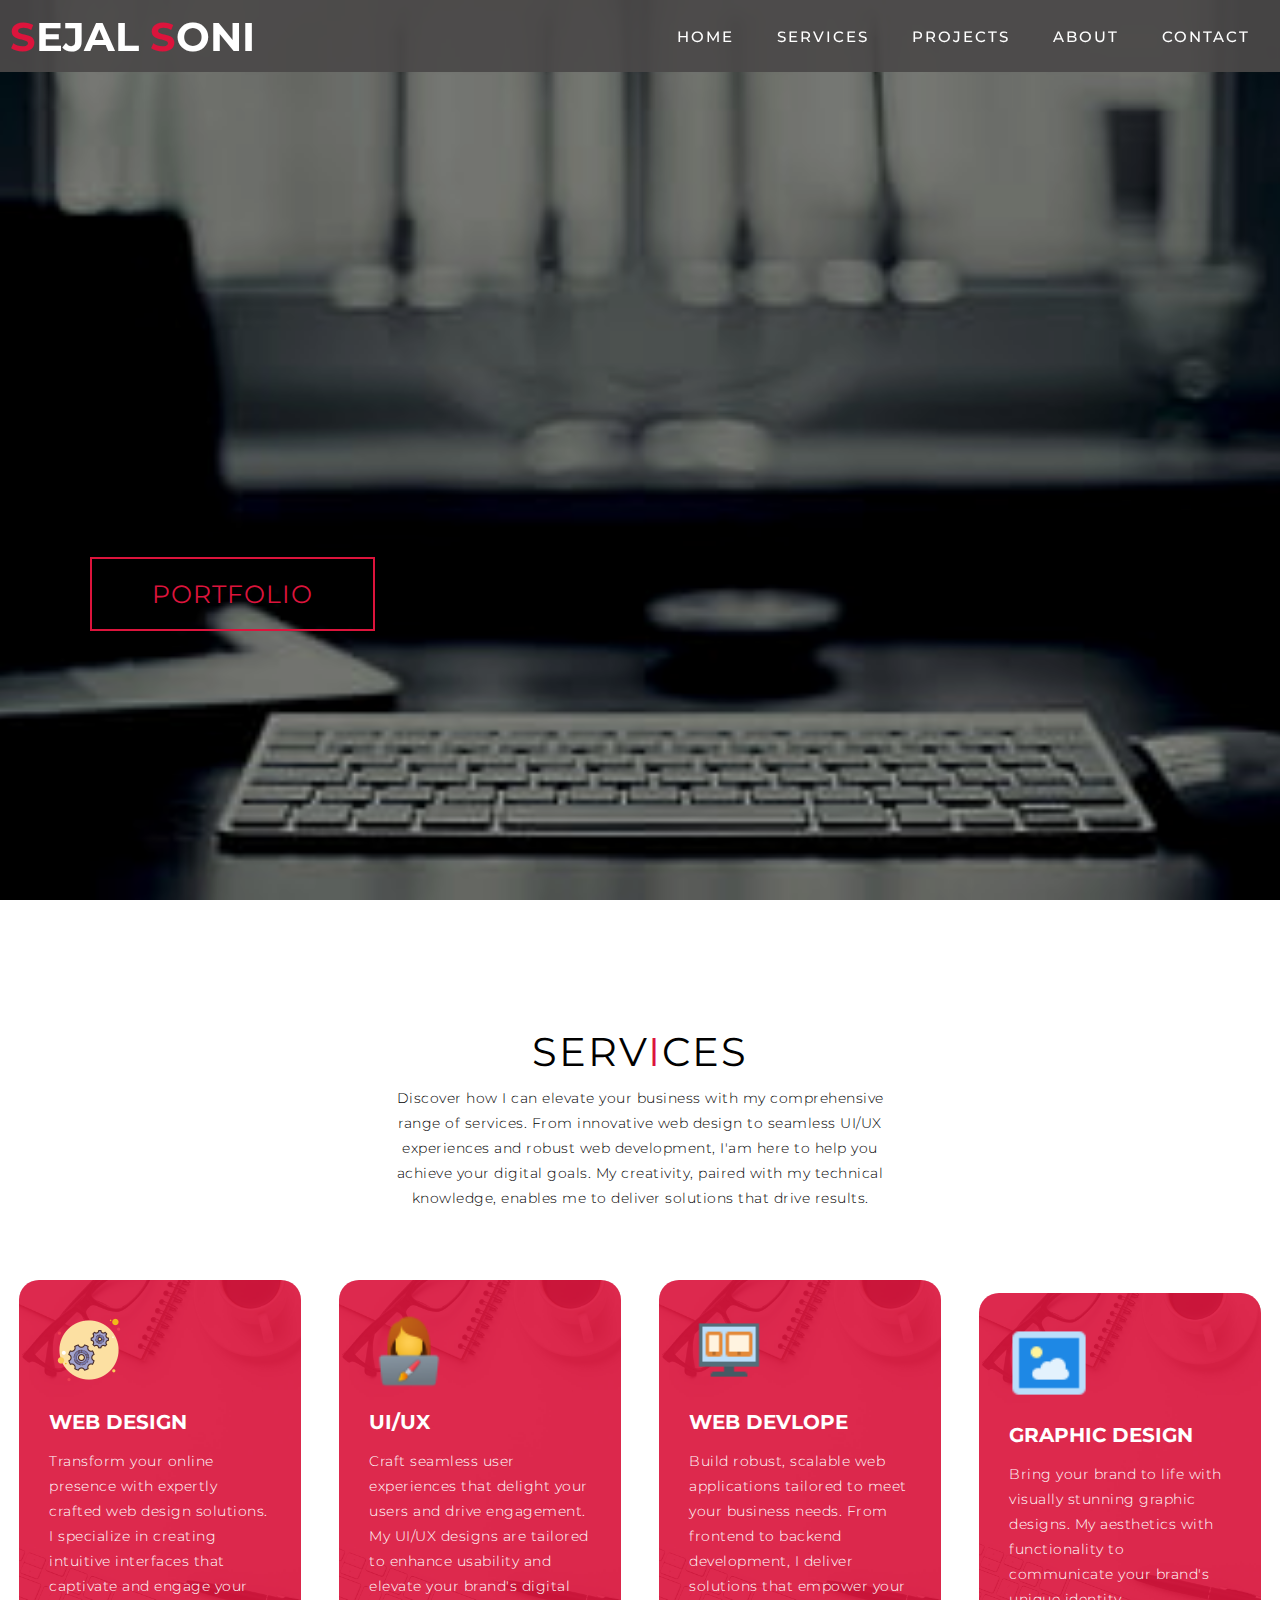
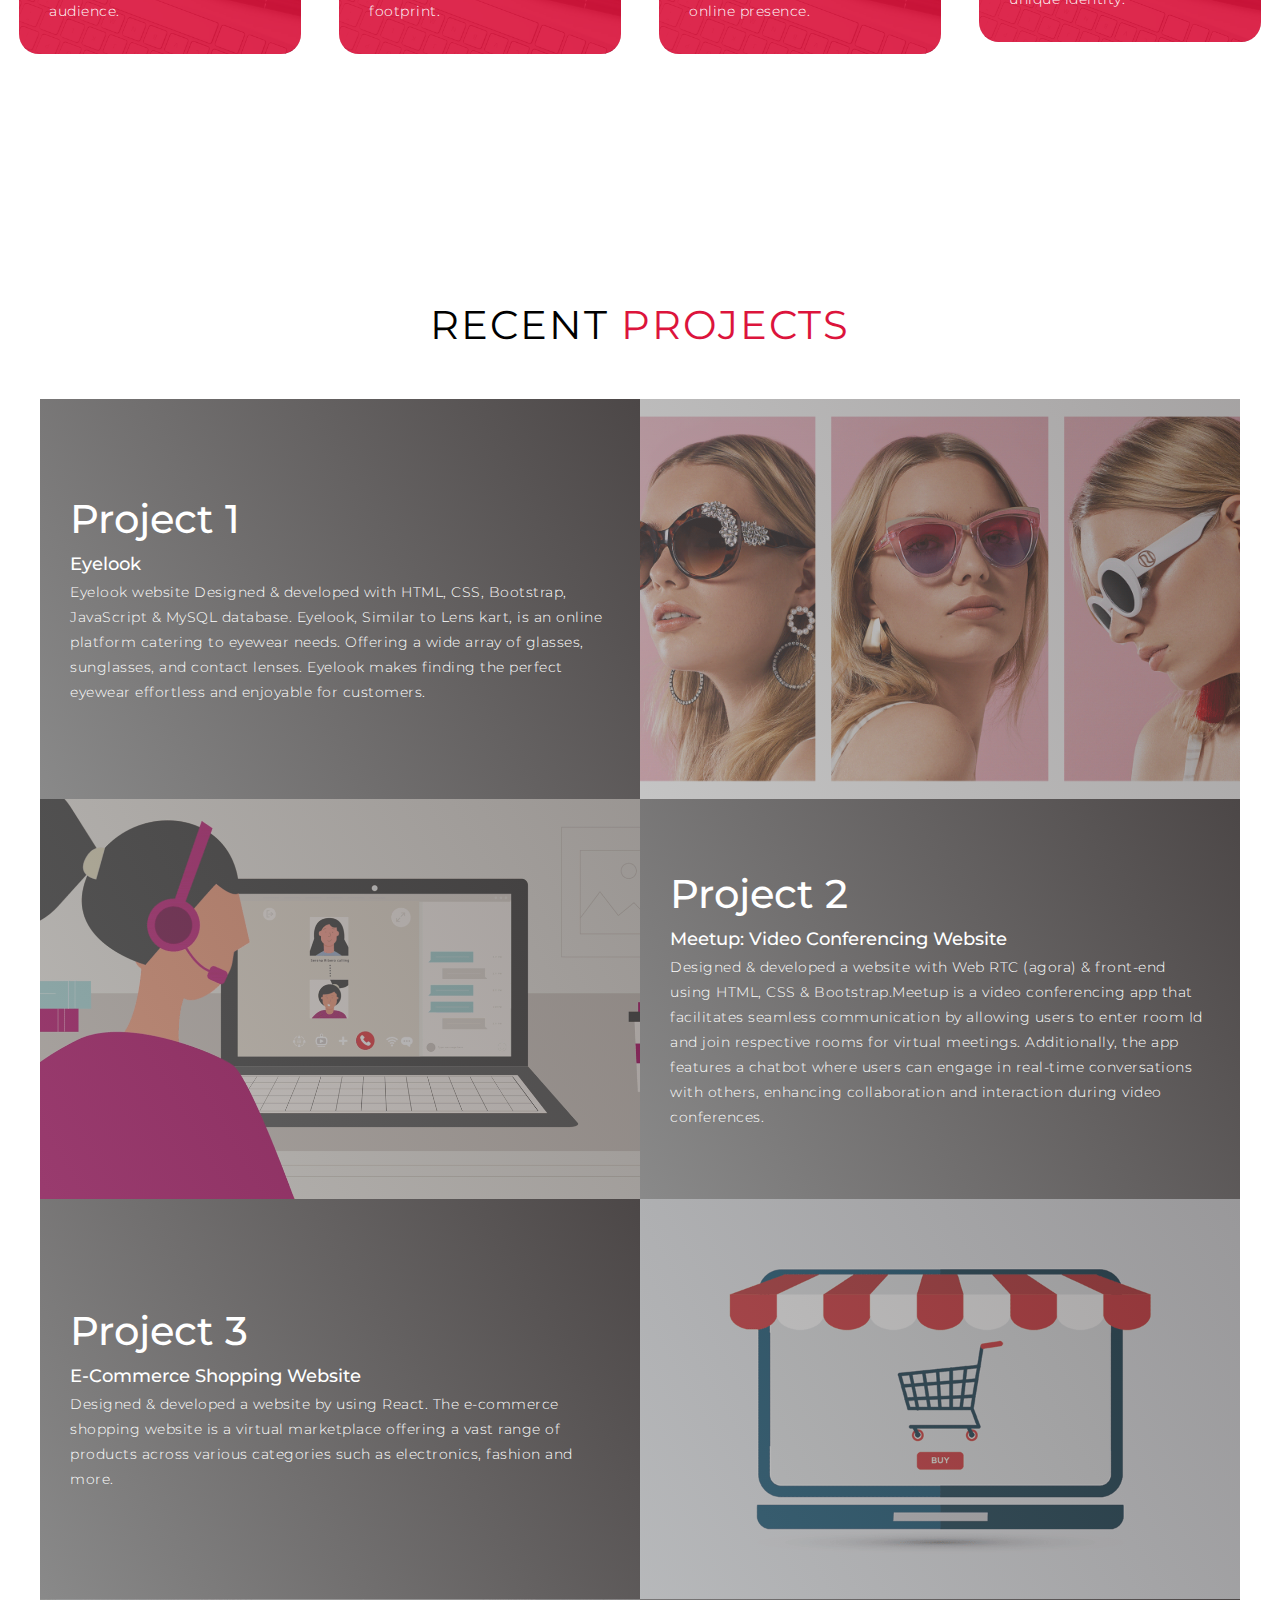
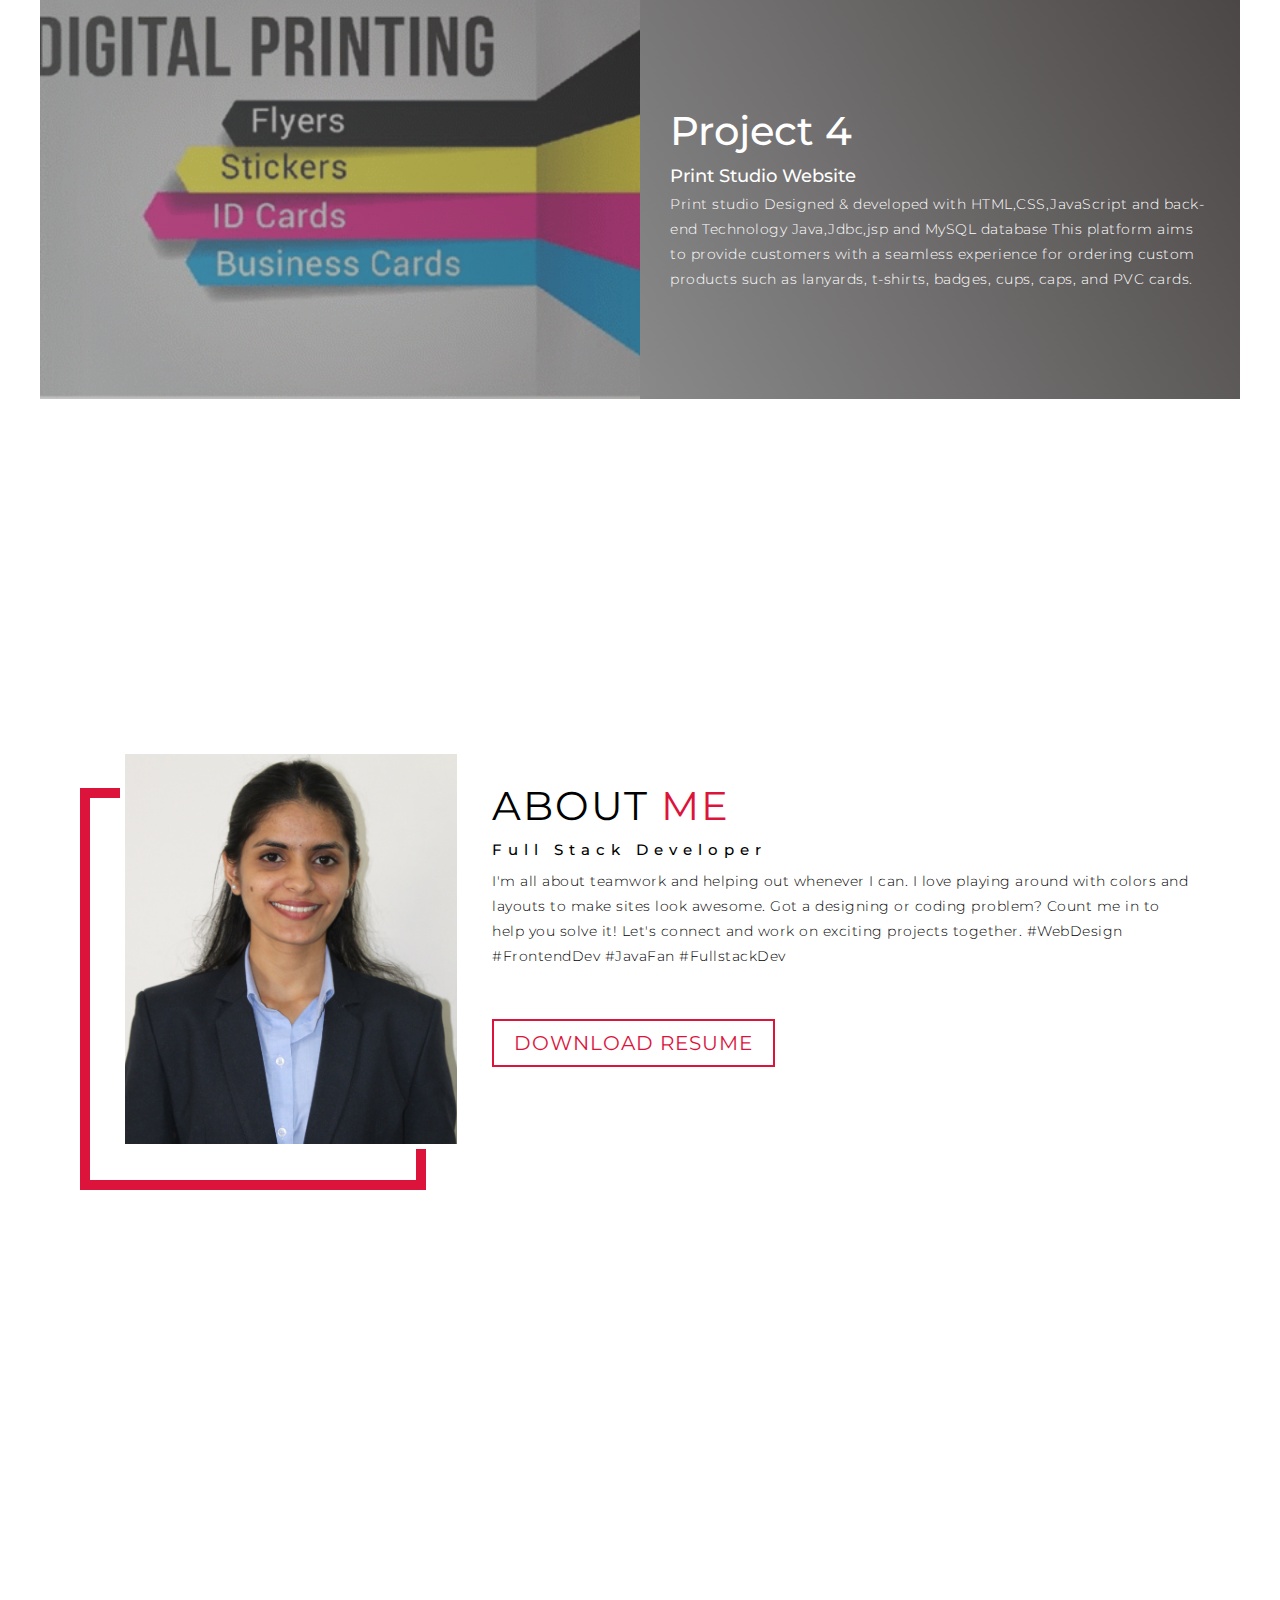
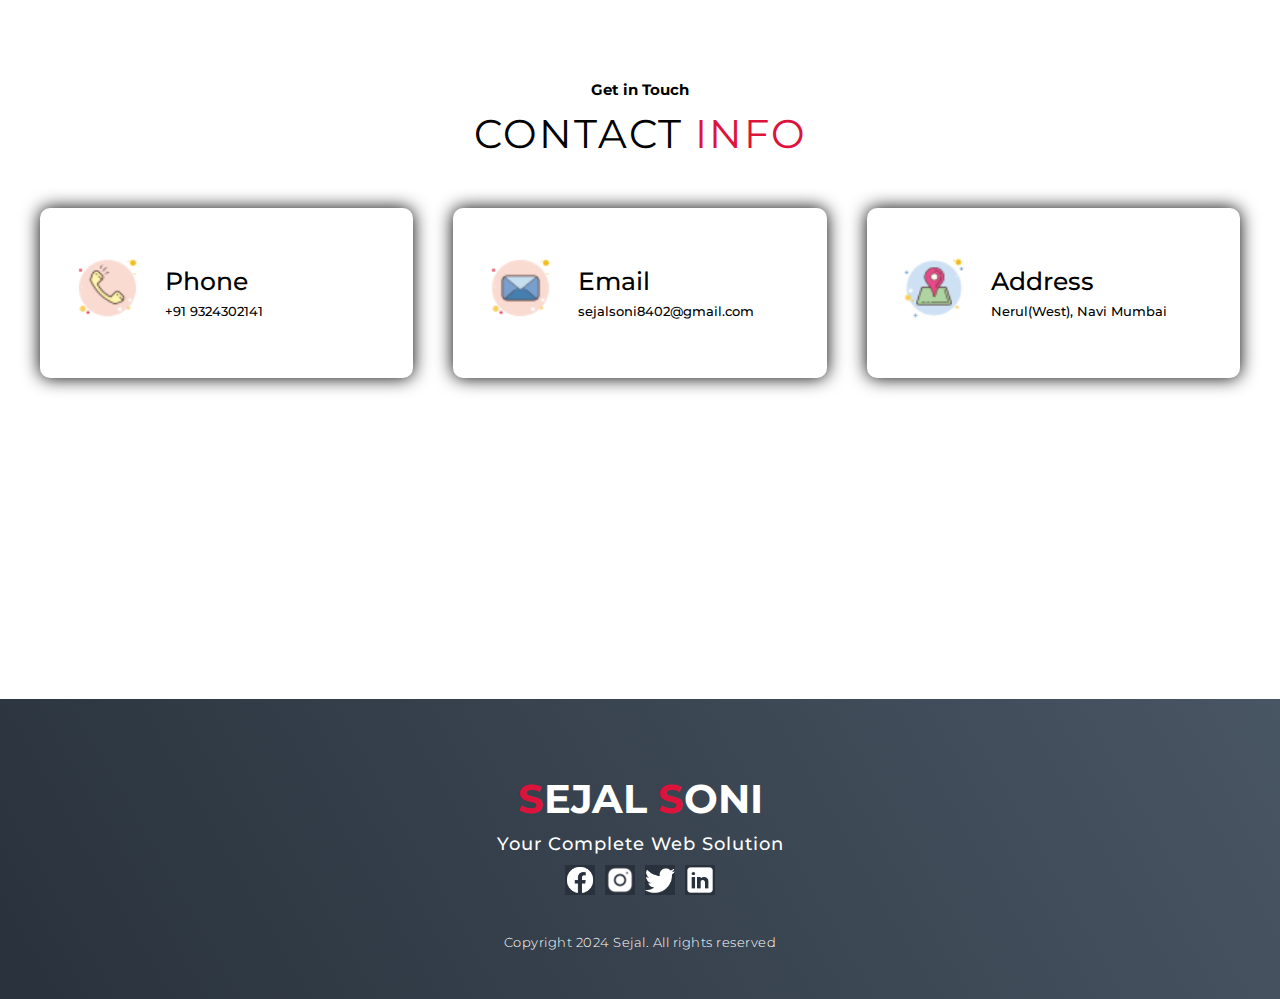
<file: index.html>
<!DOCTYPE html>
<html lang="en">
  <head>
    <meta charset="UTF-8" />
    <meta name="viewport" content="width=device-width, initial-scale=1.0" />
    <link rel="stylesheet" href="Style.css" />
    <title>Portfolio</title>
  </head>
  <body>
       <!-- Header Section -->
        <section id="header">
          <div class="header container">
            <div class="nav-bar">
            <div class="brand">
              <a href="#hero"><h1><span>S</span>ejal <span>S</span>oni</h1></a>
            </div>
            <div class="nav-list">
              <div class="hamburger">
                <div class="bar"></div></div>
            <ul>
              <li><a href="#hero" data-after="Home">Home</a></li>
              <li><a href="#services" data-after="Service">Services</a></li>
              <li><a href="#projects" data-after="Projects">Projects</a></li>
              <li><a href="#about" data-after="About">About</a></li>
              <li><a href="#contact" data-after="Contact">Contact</a></li>
            </ul>
            </div>
          </div>
        </section>
           <!-- End Header Section -->
    <!-- Hero Section -->
    <section id="hero">
      <div class="hero container">
        <div>
          <h1>Hello,<span></span></h1>
          <h1>My Name is <span></span></h1>
          <h1>SEJAL <span></span></h1>
          <a href="#projects" type="button" class="btn">Portfolio</a>
        </div>
      </div>
    </section>
    <!-- End Name Section -->

    <!-- Service Section -->
    <section id="services">
      <div class="services container">
        <div class="service-top">
          <h1 class="section-title">Serv<span>i</span>ces</h1>
          <p>
            Discover how I can elevate your business with my comprehensive range of services.
             From innovative web design to seamless UI/UX experiences and robust web development,
              I'am here to help you achieve your digital goals.
               My creativity, paired with my technical knowledge, enables me to deliver solutions that drive results.
          </p>
        </div>
        <div class="service-bottom">
          <div class="service-item">
            <div class="icon"><img src="./img/services.png" /></div>
            <h2>Web Design</h2>
            <p>
              Transform your online presence with expertly crafted web design solutions.
               I specialize in creating intuitive interfaces that captivate and engage your audience.
            </p>
          </div>

          <div class="service-item">
            <div class="icon"><img src="./img/design.png" /></div>
            <h2>ui/ux</h2>
            <p>
               Craft seamless user experiences that delight your users and drive engagement.
               My UI/UX designs are tailored to enhance usability and elevate your brand's digital footprint.
            </p>
          </div>

          <div class="service-item">
            <div class="icon"><img src="./img/web.png" /></div>
            <h2>web devlope</h2>
            <p>
              Build robust, scalable web applications tailored to meet your business needs. 
              From frontend to backend development, I deliver solutions that empower your online presence.
            </p>
          </div>

          <div class="service-item">
            <div class="icon"><img src="./img/graphics.png" /></div>
            <h2>graphic Design</h2>
            <p>
              Bring your brand to life with visually stunning graphic designs. 
              My aesthetics with functionality to communicate your brand's unique identity.
            </p>
          </div>
        </div>
      </div>
    </section>
    <!-- End Service Section -->

    <!-- Project Section -->
    <section id="projects">
      <div class="projects container">
        <div class="projects-header">
          <h1 class="section-title">Recent <span> Projects</span></h1>
        </div>

        <div class="all-projects">
          <div class="project-item">
            <div class="project-info">
              <h1>Project 1</h1>
              <h2>Eyelook</h2>
              <p>
               Eyelook website  Designed & developed with HTML, CSS, Bootstrap, JavaScript & MySQL database. 
               Eyelook, Similar to Lens kart, is an online platform catering to eyewear needs. Offering a 
                wide array of glasses, sunglasses, and contact lenses. Eyelook makes finding the perfect 
                eyewear effortless and enjoyable for customers. 
              </p>
            </div>
            <div class="project-img">
              <img src="./img/sunglasseswomenposter.gif" alt="img" />
            </div>
          </div>

          <div class="project-item">
            <div class="project-info">
              <h1>Project 2</h1>
              <h2>Meetup: Video Conferencing Website</h2>
              <p>
                Designed & developed a website with Web RTC (agora) & front-end using HTML, CSS & 
              Bootstrap.Meetup is a video conferencing app that facilitates seamless communication by allowing users to 
            enter room Id and join respective rooms for virtual meetings. Additionally, the app features a 
chatbot where users can engage in real-time conversations with others, enhancing collaboration and 
interaction during video conferences.
              </p>
            </div>
            <div class="project-img">
              <img src="./img/videoConference.gif" alt="img" />
            </div>
          </div>

          <div class="project-item">
            <div class="project-info">
              <h1>Project 3</h1>
              <h2>E-Commerce Shopping Website</h2>
              <p>
                Designed & developed a website by using React. 
 The e-commerce shopping website is a virtual marketplace offering a vast range of products 
across various categories such as electronics, fashion and more.
              </p>
            </div>
            <div class="project-img">
              <img src="./img/eCommerce.gif.crdownload" alt="img" />
            </div>
          </div>

          <div class="project-item">
            <div class="project-info">
              <h1>Project 4</h1>
              <h2>Print Studio Website</h2>
              <p>
                Print studio Designed & developed with HTML,CSS,JavaScript and back-end Technology Java,Jdbc,jsp and MySQL database
                This platform
                aims to provide customers with a seamless experience for ordering custom products such
                as lanyards, t-shirts, badges, cups, caps, and PVC cards.
              </p>
            </div>
            <div class="project-img">
              <img src="./img/digitalprinting.gif" alt="img" />
            </div>
          </div>

        
        </div>
      </div>
    </section>
    <!-- End Project Section -->

    <!-- About Section -->
    <section id="about">
      <div class="about container">
        <div class="col-left">
          <div class="about-img">
            <img src="./img/Sejal Soni 60 (1).JPG" alt="img" />
          </div>
        </div>
        <div class="col-right">
          <h1 class="section-title">About <span>Me</span></h1>
          <h2>Full Stack Developer</h2>
          <p>
            I'm all about teamwork and helping out whenever I can. 
            I love playing around with colors and layouts to make sites look awesome.
             Got a designing or coding problem? Count me in to help you solve it! 
             Let's connect and work on exciting projects together. #WebDesign #FrontendDev #JavaFan #FullstackDev</p>
          <a href="img/sejal_soni(resume).pdf" class="btn" download>Download Resume</a>
        </div>
      </div>
    </section>
    <!-- End About Section -->

    <!-- contact Section -->
     <section id="contact">
     <div class="contact container">
      <h2 style="margin-bottom:10px;">Get in Touch</h2>
<div><h1 class="section-title">Contact <span>info</span></h1></div>
<div class="contact-items">
<div class="contact-item">
  <div class="icon"><img src="./img/contact.png"></div>
 <div class="contact-info">
  <h1>Phone</h1>
  <h2>+91 9324302141</h2>
  
 </div>
</div>

<div class="contact-item">
  <div class="icon"><img src="./img/Email.png"></div>
 <div class="contact-info">
  <h1>Email</h1>
  <h2>sejalsoni8402@gmail.com</h2>
 </div>
</div>

<div class="contact-item">
  <div class="icon"><img src="./img/location.png"></div>
 <div class="contact-info">
  <h1>Address</h1>
  <h2>Nerul(West), Navi Mumbai</h2>

 </div>
</div>

</div>
     </div> 

     </section>
     <!-- End contact Section -->
       <!--footer Section -->
       <section id="footer">
        <div class="footer container">
          <div class="brand"><h1><span>S</span>ejal <span>S</span>oni</h1></div>
          <h2>Your Complete Web Solution</h2>
          <div class="social-icon">
            <div class="social-item">
            <a href="#"><img src="./img/facebook.png"/></a>  
            </div>

            <div class="social-item">
              <a href="https://www.instagram.com/sejuu_0808?igsh=MWt6MDZlbTdzZ2Vldw=="><img src="./img/instagram.png"/></a>  
              </div>

              <div class="social-item">
                <a href="#"><img src="./img/twitter.png"/></a>  
                </div>

                <div class="social-item">
                  <a href="https://www.linkedin.com/in/sejal-soni-s8402/"><img src="./img/linkdin.png"/></a>  
                  </div>
          </div>
          <p>Copyright 2024 Sejal. All rights reserved</p>
        </div>
       </section>
         <!-- End footer Section -->
        <script src="./app.js"></script>  
  </body>
</html>
</file>
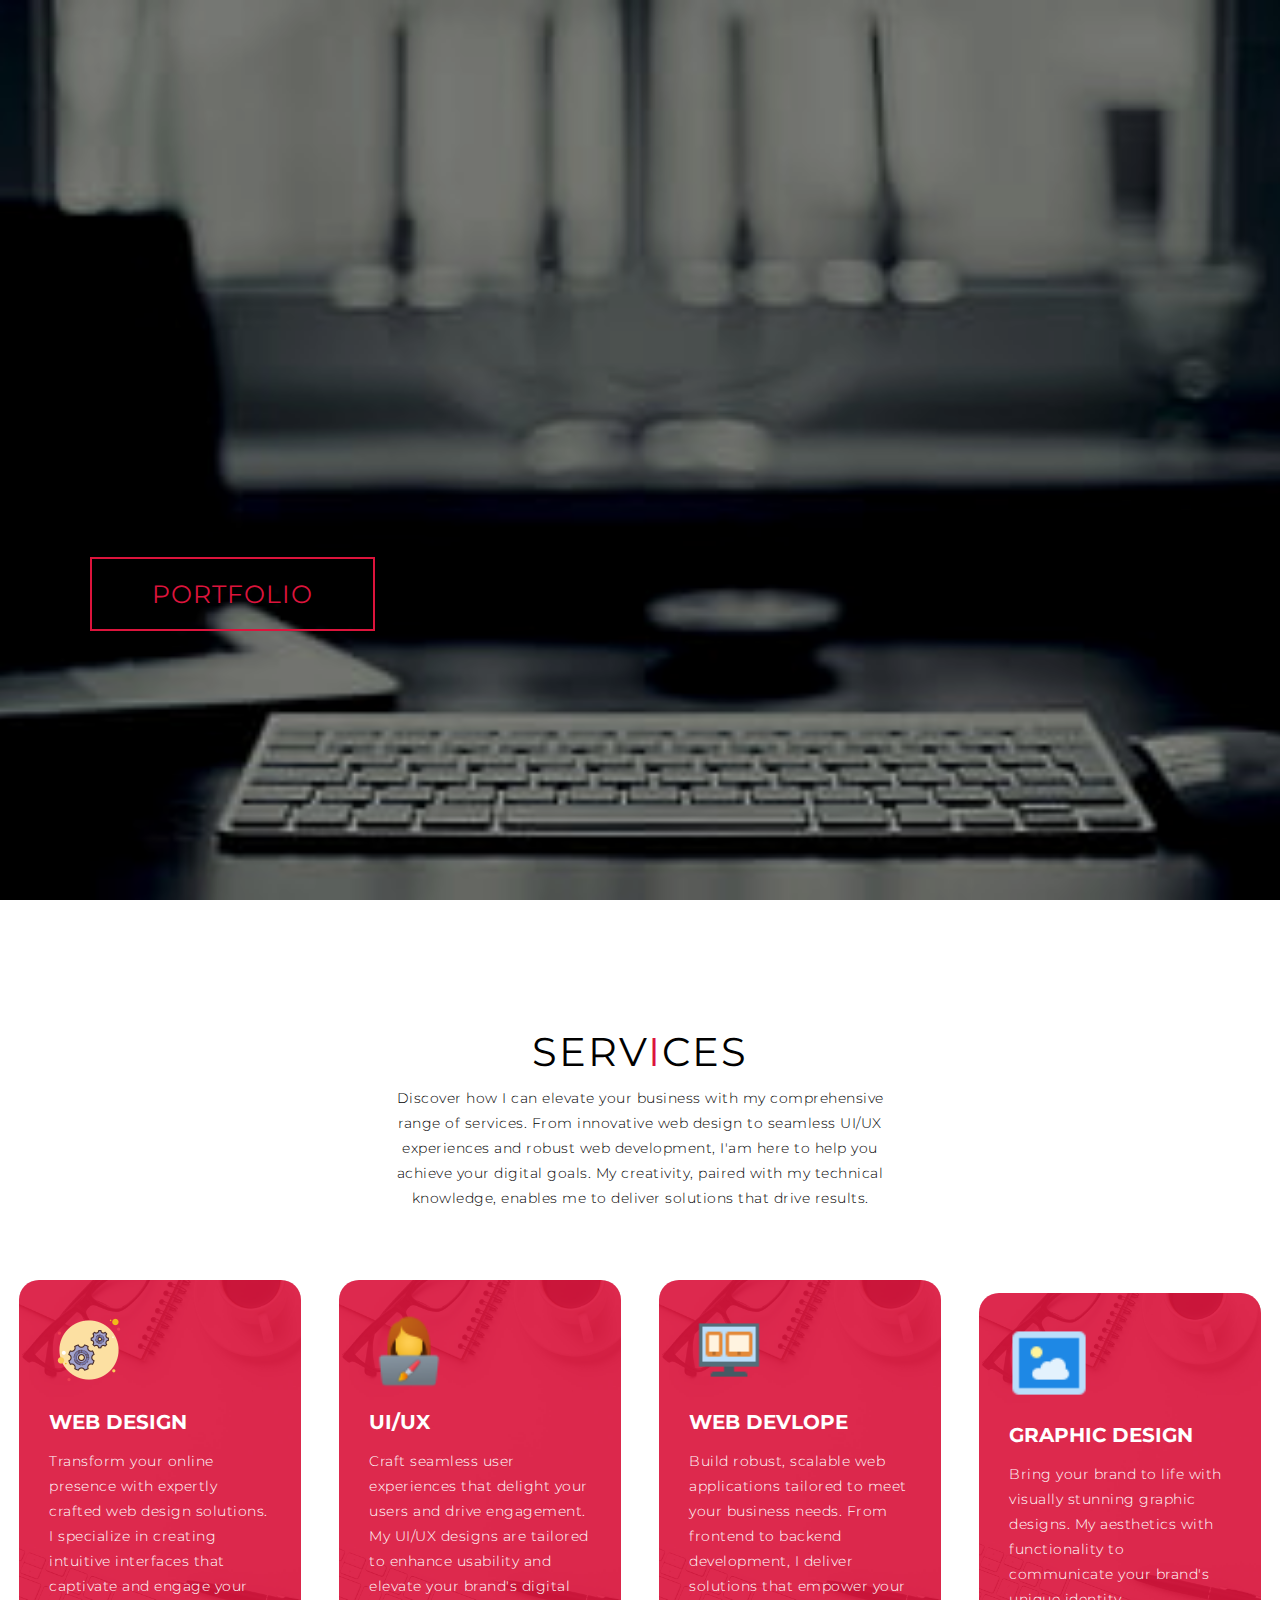
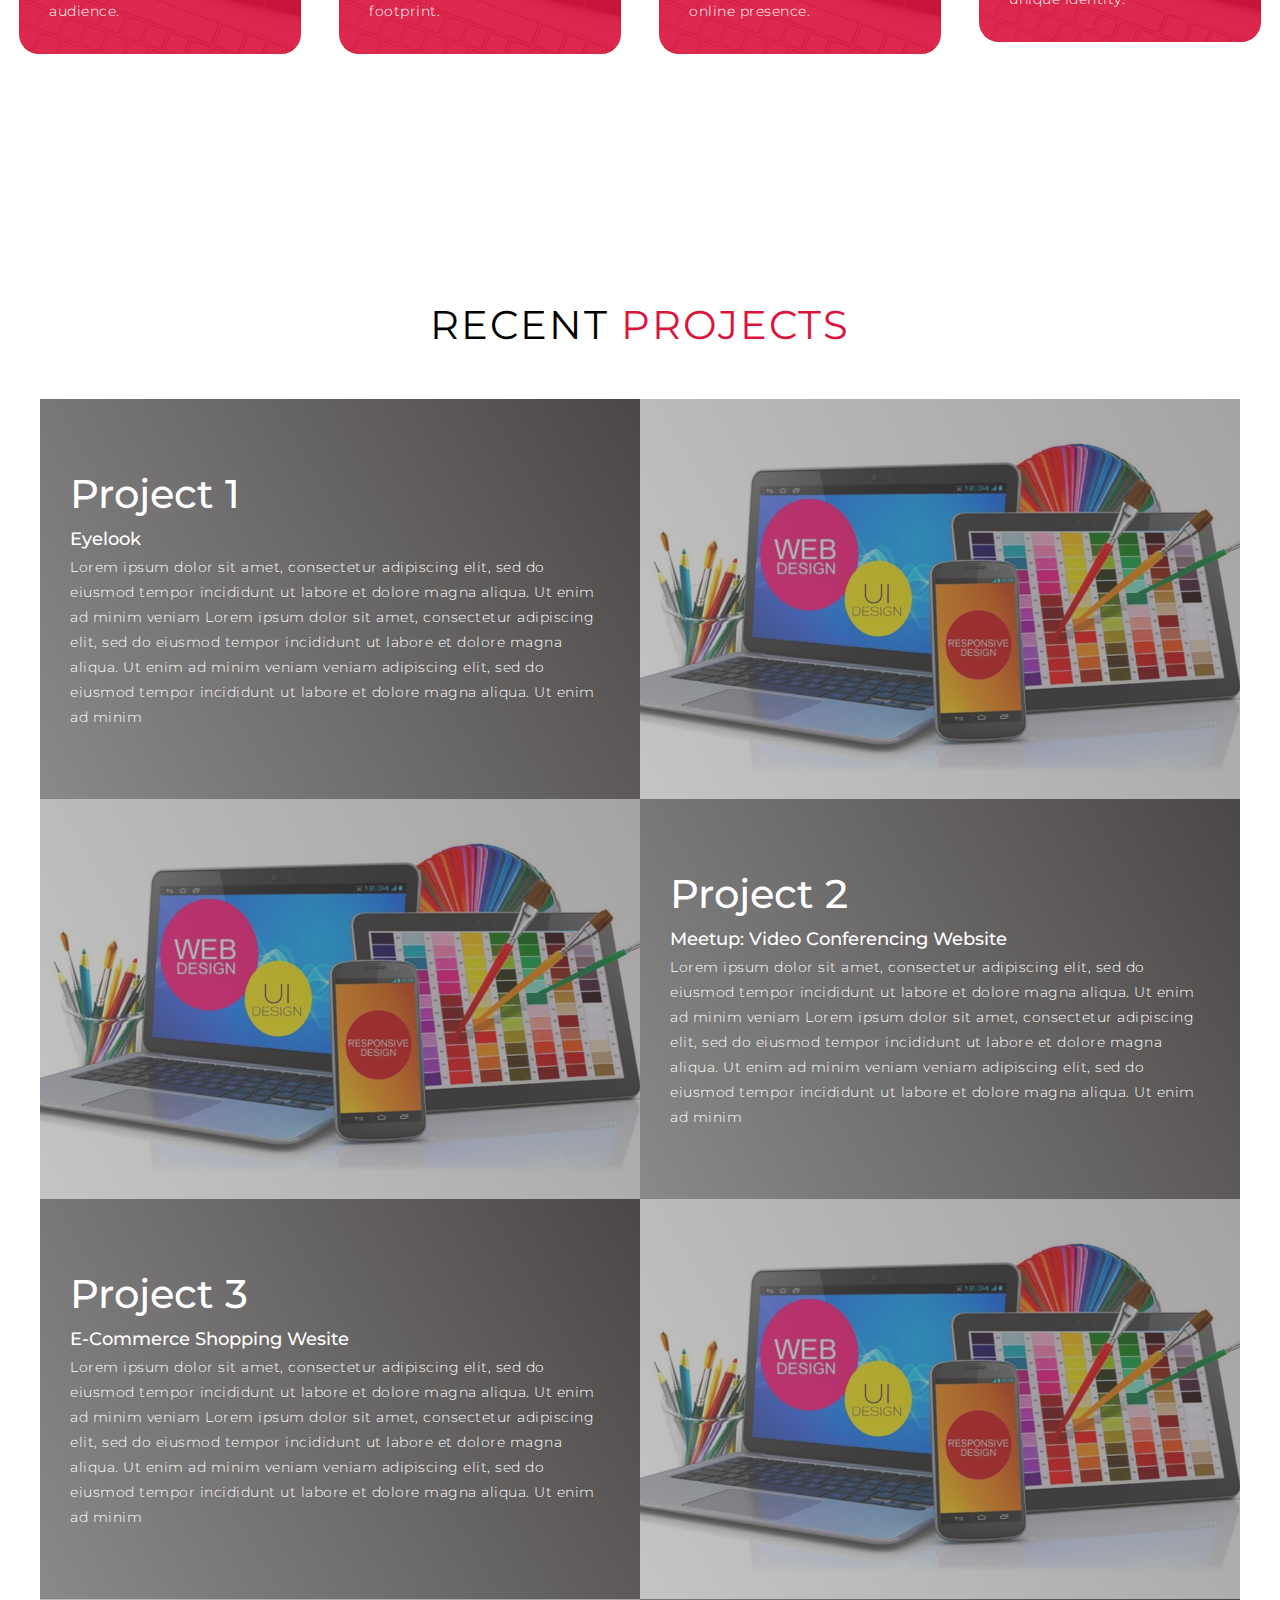
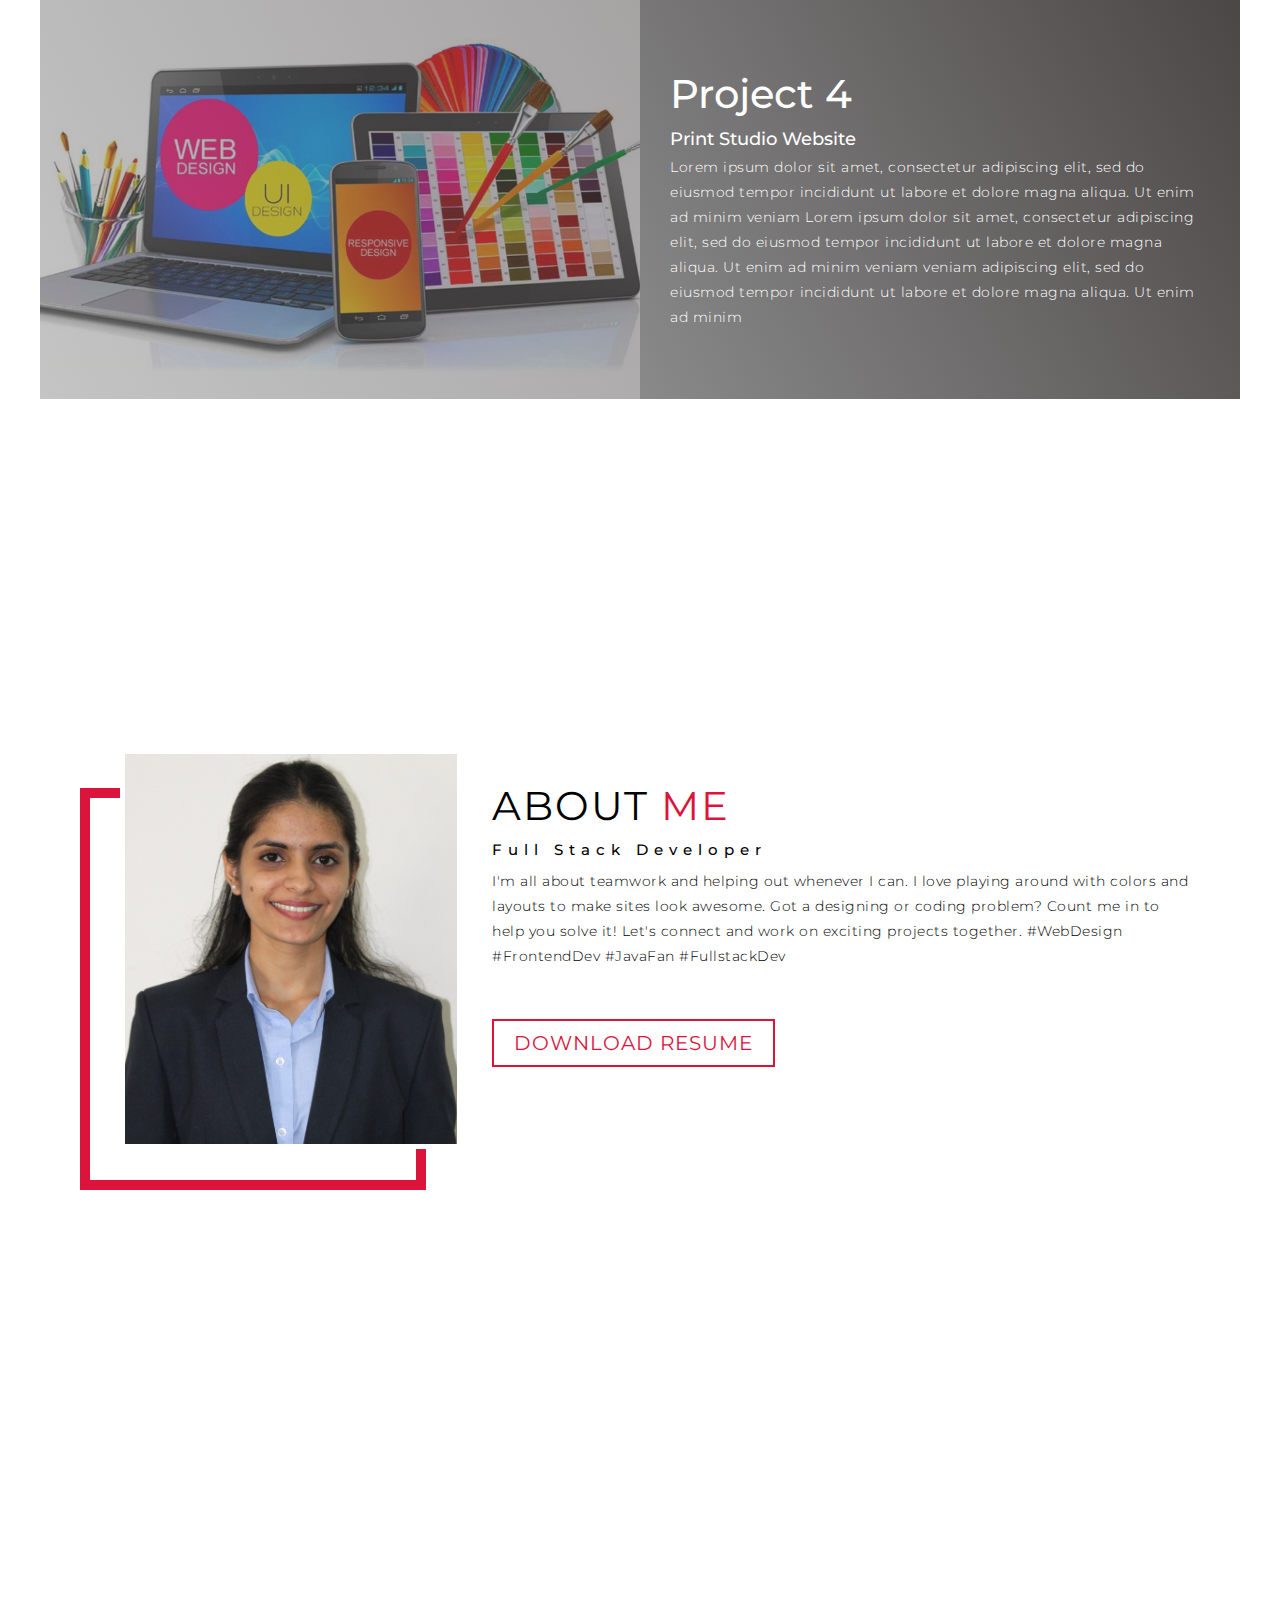
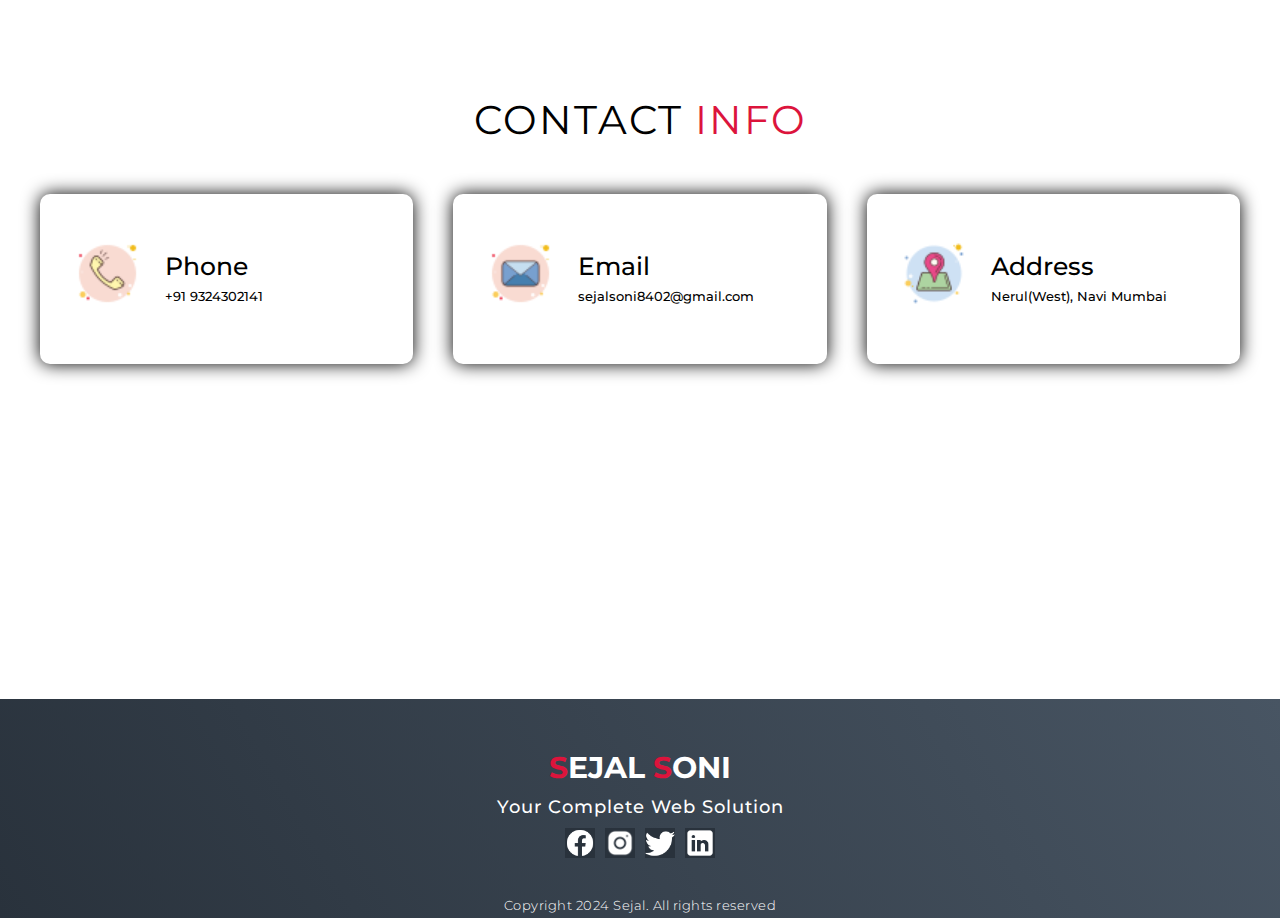
<file: PORTFOLIO/index.html>
<!DOCTYPE html>
<html lang="en">
  <head>
    <meta charset="UTF-8" />
    <meta name="viewport" content="width=device-width, initial-scale=1.0" />
    <link rel="stylesheet" href="Style.css" />
    <title>Portfolio</title>
  </head>
  <body>
    <!-- Hero Section -->
    <section id="hero">
      <div class="hero container">
        <div>
          <h1>Hello,<span></span></h1>
          <h1>My Name is <span></span></h1>
          <h1>SEJAL <span></span></h1>
          <a href="#" type="button" class="btn">Portfolio</a>
        </div>
      </div>
    </section>
    <!-- End Name Section -->

    <!-- Service Section -->
    <section id="services">
      <div class="services container">
        <div class="service-top">
          <h1 class="section-title">Serv<span>i</span>ces</h1>
          <p>
            Discover how I can elevate your business with my comprehensive range of services.
             From innovative web design to seamless UI/UX experiences and robust web development,
              I'am here to help you achieve your digital goals.
               My creativity, paired with my technical knowledge, enables me to deliver solutions that drive results.
          </p>
        </div>
        <div class="service-bottom">
          <div class="service-item">
            <div class="icon"><img src="./img/services.png" /></div>
            <h2>Web Design</h2>
            <p>
              Transform your online presence with expertly crafted web design solutions.
               I specialize in creating intuitive interfaces that captivate and engage your audience.
            </p>
          </div>

          <div class="service-item">
            <div class="icon"><img src="./img/design.png" /></div>
            <h2>ui/ux</h2>
            <p>
              Craft seamless user experiences that delight your users and drive engagement.
               My UI/UX designs are tailored to enhance usability and elevate your brand's digital footprint.
            </p>
          </div>

          <div class="service-item">
            <div class="icon"><img src="./img/web.png" /></div>
            <h2>web devlope</h2>
            <p>
              Build robust, scalable web applications tailored to meet your business needs. 
              From frontend to backend development, I deliver solutions that empower your online presence.
            </p>
          </div>

          <div class="service-item">
            <div class="icon"><img src="./img/graphics.png" /></div>
            <h2>graphic Design</h2>
            <p>
              Bring your brand to life with visually stunning graphic designs. 
              My aesthetics with functionality to communicate your brand's unique identity.
            </p>
          </div>
        </div>
      </div>
    </section>
    <!-- End Service Section -->

    <!-- Project Section -->
    <section id="projects">
      <div class="projects container">
        <div class="projects-header">
          <h1 class="section-title">Recent <span> Projects</span></h1>
        </div>

        <div class="all-projects">
          <div class="project-item">
            <div class="project-info">
              <h1>Project 1</h1>
              <h2>Eyelook</h2>
              <p>
                Lorem ipsum dolor sit amet, consectetur adipiscing elit, sed do
                eiusmod tempor incididunt ut labore et dolore magna aliqua. Ut
                enim ad minim veniam Lorem ipsum dolor sit amet, consectetur
                adipiscing elit, sed do eiusmod tempor incididunt ut labore et
                dolore magna aliqua. Ut enim ad minim veniam veniam adipiscing
                elit, sed do eiusmod tempor incididunt ut labore et dolore magna
                aliqua. Ut enim ad minim
              </p>
            </div>
            <div class="project-img">
              <img src="./img/service.jpg" alt="img" />
            </div>
          </div>

          <div class="project-item">
            <div class="project-info">
              <h1>Project 2</h1>
              <h2>Meetup: Video Conferencing Website</h2>
              <p>
                Lorem ipsum dolor sit amet, consectetur adipiscing elit, sed do
                eiusmod tempor incididunt ut labore et dolore magna aliqua. Ut
                enim ad minim veniam Lorem ipsum dolor sit amet, consectetur
                adipiscing elit, sed do eiusmod tempor incididunt ut labore et
                dolore magna aliqua. Ut enim ad minim veniam veniam adipiscing
                elit, sed do eiusmod tempor incididunt ut labore et dolore magna
                aliqua. Ut enim ad minim
              </p>
            </div>
            <div class="project-img">
              <img src="./img/service.jpg" alt="img" />
            </div>
          </div>

          <div class="project-item">
            <div class="project-info">
              <h1>Project 3</h1>
              <h2>E-Commerce Shopping Wesite</h2>
              <p>
                Lorem ipsum dolor sit amet, consectetur adipiscing elit, sed do
                eiusmod tempor incididunt ut labore et dolore magna aliqua. Ut
                enim ad minim veniam Lorem ipsum dolor sit amet, consectetur
                adipiscing elit, sed do eiusmod tempor incididunt ut labore et
                dolore magna aliqua. Ut enim ad minim veniam veniam adipiscing
                elit, sed do eiusmod tempor incididunt ut labore et dolore magna
                aliqua. Ut enim ad minim
              </p>
            </div>
            <div class="project-img">
              <img src="./img/service.jpg" alt="img" />
            </div>
          </div>

          <div class="project-item">
            <div class="project-info">
              <h1>Project 4</h1>
              <h2>Print Studio Website</h2>
              <p>
                Lorem ipsum dolor sit amet, consectetur adipiscing elit, sed do
                eiusmod tempor incididunt ut labore et dolore magna aliqua. Ut
                enim ad minim veniam Lorem ipsum dolor sit amet, consectetur
                adipiscing elit, sed do eiusmod tempor incididunt ut labore et
                dolore magna aliqua. Ut enim ad minim veniam veniam adipiscing
                elit, sed do eiusmod tempor incididunt ut labore et dolore magna
                aliqua. Ut enim ad minim
              </p>
            </div>
            <div class="project-img">
              <img src="./img/service.jpg" alt="img" />
            </div>
          </div>

        
        </div>
      </div>
    </section>
    <!-- End Project Section -->

    <!-- About Section -->
    <section id="about">
      <div class="about container">
        <div class="col-left">
          <div class="about-img">
            <img src="./img/Sejal Soni 60 (1).JPG" alt="img" />
          </div>
        </div>
        <div class="col-right">
          <h1 class="section-title">About <span>Me</span></h1>
          <h2>Full Stack Developer</h2>
          <p>
            I'm all about teamwork and helping out whenever I can. 
            I love playing around with colors and layouts to make sites look awesome.
             Got a designing or coding problem? Count me in to help you solve it! 
             Let's connect and work on exciting projects together. #WebDesign #FrontendDev #JavaFan #FullstackDev</p>
          <a href="#" class="btn">Download Resume</a>
        </div>
      </div>
    </section>
    <!-- End About Section -->

    <!-- contact Section -->
     <section id="contact">
     <div class="contact container">
<div><h1 class="section-title">Contact <span>info</span></h1></div>
<div class="contact-items">
<div class="contact-item">
  <div class="icon"><img src="./img/contact.png"></div>
 <div class="contact-info">
  <h1>Phone</h1>
  <h2>+91 9324302141</h2>
  
 </div>
</div>

<div class="contact-item">
  <div class="icon"><img src="./img/Email.png"></div>
 <div class="contact-info">
  <h1>Email</h1>
  <h2>sejalsoni8402@gmail.com</h2>
 </div>
</div>

<div class="contact-item">
  <div class="icon"><img src="./img/location.png"></div>
 <div class="contact-info">
  <h1>Address</h1>
  <h2>Nerul(West), Navi Mumbai</h2>

 </div>
</div>

</div>
     </div> 

     </section>
     <!-- End contact Section -->
       <!--footer Section -->
       <section id="footer">
        <div class="footer container">
          <div class="brand"><h1><span>S</span>ejal <span>S</span>oni</h1></div>
          <h2>Your Complete Web Solution</h2>
          <div class="social-icon">
            <div class="social-item">
            <a href="#"><img src="./img/facebook.png"/></a>  
            </div>

            <div class="social-item">
              <a href="https://www.instagram.com/sejuu_0808?igsh=MWt6MDZlbTdzZ2Vldw=="><img src="./img/instagram.png"/></a>  
              </div>

              <div class="social-item">
                <a href="#"><img src="./img/twitter.png"/></a>  
                </div>

                <div class="social-item">
                  <a href="https://www.linkedin.com/in/sejal-soni-s8402/"><img src="./img/linkdin.png"/></a>  
                  </div>
          </div>
          <p>Copyright 2024 Sejal. All rights reserved</p>
        </div>
       </section>
         <!-- End footer Section -->
  </body>
</html>
</file>
<file: Style.css>
@import url('https://fonts.googleapis.com/css2?family=Montserrat:ital,wght@0,100..900;1,100..900&family=Roboto:ital,wght@0,100;0,300;0,400;0,500;0,700;0,900;1,100;1,300;1,400;1,500;1,700;1,900&display=swap');


*{
 padding: 0;
 margin: 0;
 box-sizing: border-box;   
}
html{
font-size: 10px;
font-family:'Montserrat', sans-serif;
scroll-behavior: smooth;
}
a{
    text-decoration: none;
}

.container{
    min-height: 100vh;
    width:100%;
    display:flex;
    justify-content: center;
    align-items: center;
    overflow: hidden;
    
}
img{
    height: 100%;
    width: 100%;
    object-fit:cover;
}
p{
    color:black;
    font-size:1.4rem;
    margin-top: 5px;
    line-height:2.5rem;
    font-weight:300;
    letter-spacing: .05rem ;
}

.section-title{
    font-size:4rem;
    font-weight: 400;
    color:black;
    margin-bottom:10px;
    text-transform: uppercase;
    letter-spacing: .2rem;
    text-align: center;
}
.section-title span{
    color:crimson;
}
.brand h1{
    font-size: 4rem;
    text-transform: uppercase;
    color: white;
}
.brand h1 span{
    color:crimson;
}
/*Header Session*/

#header{
    position:fixed;
    z-index:1000;
    left:0;
    top:0;
    width:100vw;
    height:auto;
    color: #fff;
    
}
#header .header{
    min-height:8vh;
    background-color: rgba(75, 72, 72, 0.927);
    transition: .3s ease background-color;
}
.header .nav-bar{
    display: flex;
    align-items: center;
    justify-content: space-between;
    width: 100%;
    height:100%;
    padding: 0 10px ; 

}
#header .nav-list ul{
    list-style:none;
    position:absolute;
    background-color: rgb(31,30,30);
    width:100vw;
    height:100vh;
    left:100%;
    top:0;
    display:flex;
    flex-direction:column;
    justify-content: center;
    align-items: center;
    z-index:1;
    overflow-x:hidden;
    transition: .5s ease left;
}
#header .nav-list ul.active{
    left:0;
}
#header .nav-list ul a{
    font-size:2.5rem;
    font-weight:500;
    letter-spacing:.2rem;
    text-decoration:none;
    color:white;
    text-transform:uppercase;
    padding:20px;
    display:block;
}
#header .nav-list ul a::after{
    content:attr(data-after);
    position:absolute;
    top:50%;
    left:50%;
    transform:translate(-50%, -50%)scale(0);
    color:rgba(240, 248, 255, 0.021);
    font-size:13rem;
    letter-spacing:50px;
    z-index:-1;
    transition: .3s ease letter-spacing;
}
#header .nav-list ul li:hover a::after{
    transform: translate(-50%, 50%) scale(1);
letter-spacing: initial;
}
#header .nav-list ul li:hover a{
    color:crimson;
}
#header .hamburger{
    height:60px;
    width:60px;
    display :inline-block;
    border:3px solid white;
    border-radius: 50%;
    position:relative;
    display:flex;
    align-items: center;
    justify-content: center;
    z-index: 100;
    cursor: pointer;
    transform:scale(.8);
    margin-right: 20px;
}
#header .hamburger:after{
    position:absolute;
    content:'';
    height:100%;
    width:100%;
    border-radius: 50%;
    border: 3px solid white;
animation: hamburger_puls 1s ease infinite;
}
#header .hamburger .bar{
    height:2px;
    width:30px;
    position:relative;
    background-color: white;
    z-index: -1;

}
#header .hamburger .bar::after,
#header .hamburger .bar::before{
    content:'';
    position:absolute;
    height:100%;
    width: 100%;
    left:0;
    background-color: white;
    transition: .3s ease;
    transition-property: top,bottom;
}
#header .hamburger .bar::after{
    top: 8px;
}
#header .hamburger .bar::before{
    bottom:8px;
}
#header .hamburger.active .bar::before{
bottom:0;
}
#header .hamburger.active .bar::after{
    top:0;    
}
/*
End Header Session*/

/*Hero Session*/
#hero{
    background-image: url(./img/wallpaper.jpg);
    background-size: cover;
    background-position: top center;
    position: relative;
    z-index: 1;
}
#hero .hero {
    max-width: 1200px;
    margin: 0 auto;
    padding: 0 50px;
    justify-content: flex-start;
}
#hero::after{
    content: '';
    position: absolute;
    left: 0px;
    top:0px;
    height:100%;
    width:100%;
    background-color: black;
    opacity: .1;
    z-index: -1;
}
#hero h1{
    display: block;
    width:fit-content;
    font-size: 4rem;
    position: relative;
    color: transparent;
    animation:text_reveal 1s ease forwards;
    animation-delay: 1s;
}
#hero h1:nth-child(1){
    animation-delay: 1s;
}
#hero h1:nth-child(2){
    animation-delay: 2s;
}
#hero h1:nth-child(3){
    animation-delay: 3s;
}
#hero h1 span{
    position:absolute;
    left:0px;
    top:0px;
    height:100%;
    width:0;
    background-color: crimson;
    animation: text_reveal_box 1s ease ;
    animation-delay: .3s;
}
#hero h1:nth-child(1) span{
    animation-delay: .5s;
}
#hero h1:nth-child(2) span{
    animation-delay: 1.5s;
}
#hero h1:nth-child(3) span{
    animation-delay: 2.5s;
}
 .btn{
    display: inline-block;
    padding: 10px 30px;
    color: crimson;
    background-color: transparent;
    border: 2px solid crimson;
    font-size: 2rem;
    text-transform: uppercase;
    letter-spacing: .1rem;
    margin-top: 30px;
    transition: .3s ease ;
    transition-property: background-color, color;
}
 .btn:hover{
    color:white;
    background-color: crimson;
}
/*End Hero Session*/

/*Service Section*/

#services .services{
flex-direction: column;
text-align: center;
max-width: 1500px;
margin: 0 auto;
padding: 100px 0;
}
#services .service-top{
    width:500px;
   max-margin: 0 auto;
}
#services .section-title{
    font-size:4rem;
    font-weight: 400;
    color:black;
    margin-bottom:10px;
    text-transform: uppercase;
    letter-spacing: .2rem;
    text-align: center;
}
#services .section-title span{
    color:crimson;
}
#services .service-top p{
    color:black;
    font-size:1.4rem;
    margin-top: 5px;
    line-height:2.5rem;
    font-weight:300;
    letter-spacing: .05rem ;
}

#services .service-bottom{
    display:flex;
    align-items: center;
    justify-content: center;
    flex-wrap: wrap;
    margin-top: 50px;

}
#services .service-item{
flex-basis: 80%;
display: flex;
align-items: flex-start;
justify-content: center;
flex-direction: column;
padding: 30px;
border-radius: 10px;
background-image: url(./img/service-item.jpg);
background-size: cover;
margin:10px 5%;
position: relative;
z-index: 1;
border-radius: 20px;
}

#services .service-item::after{
content:'';
position:absolute;
left:0;
top:0;
height:100%;
width:100%;
background-color: crimson;
border-radius: 20px;
opacity:.9;
z-index:-1
}
.services .service-bottom .icon{
    height:80px;
    width:80px;
    margin-bottom:20px;
}
#services .service-item h2{
    font-size: 2rem;
    color:white;
    margin-bottom: 10px;
    text-transform:uppercase
}
#services .service-item p{
    color:white;
    text-align: left;
   
}

/* End Service Section*/

/* Project Section*/
#projects .projects{
    flex-direction:column;
    max-width:1200px;
    margin:0 auto;
    padding: 100px 0;
}
#projects .projects-header h1{
margin-bottom: 50px;
}
#projects .all-projects{
    display:flex;
    align-items: center;
    justify-content: center;
    flex-direction: column;
}
#projects .project-item{
    display:flex;
    align-items: center;
    justify-content: center;
    flex-direction: column;
    width: 80%;
    margin:20px auto;
    overflow: hidden;
    border-radius: 10px;
}
#projects .project-info{
    padding:30px;
    flex-basis:50%;
    height:100%;
    display:flex;
    align-items: flex-start;
    justify-content: center;
    flex-direction: column;
    background-image: linear-gradient(60deg, rgba(128, 128, 128, 0.927) 0%, rgb(76, 71, 71)100%);
    color:white;
}
#projects .project-info h1{
    font-size: 4rem;
    font-weight: 500;
}
#projects .project-info h2{
    font-size: 1.8rem;
    font-weight: 500;
    margin-top: 10px;
}
#projects .project-info p{
    color:white;
}
#projects .project-img{
    flex-basis: 50%;
    height:100%;
    overflow:hidden;
    position: relative;
}
#projects .project-img:after{
content:'';
position:absolute;
left:0;
top:0;
height:100%;
width:100%;
background-image:linear-gradient(60deg, rgba(128, 128, 128, 0.927) 0%, rgb(76, 71, 71)100%);
opacity:.5;
}
#projects .project-img img{
    transition: .3s ease transform;
}
#projects .project-item:hover .project-img img{
transform: scale(1.1);
}
/* End Project Section*/

 /* About Section  */
 #about .about{
    flex-direction: column-reverse;
    text-align:center;
    max-width:1200px;
    margin: 0 auto;
    padding: 100px 20px;
 }
 #about .col-left{
    width:250px;
    height:360px;
 }
 #about .col-right{
    width:100%;
 }
 #about .col-right h2{
    font-size: 1.5rem;
    font-weight:500 ;
    letter-spacing:.6rem;
margin-bottom:10px;
 }
 #about .col-right p{
    margin-bottom:20px;
 }
 #about .col-right .btn{
 
    margin-bottom:50px;
    padding: 10px 20px;
    font-size:2rem;
 }
 #about .col-left .about-img{
    position: relative;
    border: 5px solid white;
    height: 100%;
    width: 100%;

 }
 #about .col-left .about-img::after{
content:'';
position: absolute;
left: -33px;
top: 19px;
height: 98%;
width:98%;
border: 7px solid crimson;
z-index: -1;
 }
 /* End About Section  */

  /* Contact Section  */
  #contact .contact{
    flex-direction:column;
    max-width:1700px;
    margin:0 auto;
  }
  #contact .contact-items{
    width:400px;
 
  }
  #contact .contact-item{
    width:80%;
    padding:20px;
    text-align:center;
    border-radius:10px;
    padding:30px;
    margin: 30px;
    display:flex;
    justify-content: center;
    align-items:center ;
    flex-direction: column;
box-shadow:0px 0px 18px 0 black ;
transition: .3s ease box-shadow;
  }
  #contact .contact-item:hover{
    box-shadow:0px 0px 5px 0 black ;
  }
  #contact .icon{
    width: 70px;
    margin: 0 auto;
    margin-bottom: 10px;
  }
  #contact .contact-info h1{
font-size:  2.5rem;
font-weight: 500;
margin-bottom:5px ;
  }
  #contact .contact-info h2{
    font-size:  1.3rem;
    line-height:2rem ;
    font-weight: 500;
      }
      

    /* End Contact Section  */

     /* Footer Section  */
     #footer{
        background-image: linear-gradient(60deg, #29323c 0%, #485563 100%);
     }
     #footer .footer{
        min-height: 300px;
        flex-direction:column;
        padding-top: 30px;
        padding-bottom: 10 px;
    }
   #footer h2{
    color: white;
    font-size: 1.8rem;
    letter-spacing: .1rem;
    font-weight: 500;
    margin-top: 10px;
    margin-bottom: 10px;
   }
   #footer .social-icon{
    display:flex;
    margin-bottom: 30px;

   }
   #footer .social-item{
    height:30px;
    width: 30px;
    margin:0 5px;
    
   }
   #footer .social-item img{
  background-color: #29323c;
  
   }
   #footer .social-item img:hover{
    background-color: crimson;
     }

     #footer p{
        color: white;
        font-size: 1.3rem;

     }
     /* End Footer Section  */

/*keyframes*/
@keyframes hamburger_puls{
    0%{
        opacity: 1;
        transform: scale(1);
    }
   100%{
        opacity: 0;
        transform: scale(1.3);
    }

}
@keyframes text_reveal_box {
    50%{
        left:0px;
        width:100%;
    }
    100%{
        left:100%;
        width:0px;
    }
    
}
@keyframes text_reveal {
    100%{
      color:white;
    }
    
}
/*end keyframes*/
/*media Query for tablet*/
@media only screen and (min-width:768px){
    .btn{
        font-size: 2.5rem;
        padding: 20px 60px;
    }
    h1 .section-title{
        font-size: 6rem;
    }
    /*hero*/
    #hero h1{
        font-size: 7rem;
    }
    /*end hero*/

/*service section*/ 
#services .service-bottom .service-item{
    flex-basis: 45%;
    margin: 1.5%;
}
/*end service section*/

/*project*/

#projects .project-item{
    height: 400px;
    margin:0;
    width: 100%;
    border-radius:0;
    flex-direction: row;
}
#projects .project-item:nth-child(even){
    flex-direction: row-reverse;
}
#projects .all .projects .project-info{
    height:100%;
}
#projects .all .projects .project-img{
    height:100%;
    
}
/*end project*/

/*about*/
#about .about{
    flex-direction: row;
}
#about .col-left{
    width:600px;
    height:400px;
    padding-left: 60px;
}
#about .about .col-left .about-img::after{
left:-45px;
top:34px;
height:98%;
width:98%;
border:10px solid crimson;
}
#about .col-right{
    text-align: left;
    padding: 30px;
}
#about .col-right h1{
    text-align: left;
}
/*end about*/

/*contact*/
#contact .contact{
    flex-direction:column;
    padding:100px 0;
    align-items: center;
    justify-content: baseline;
    min-width: 20vh;
}
#contact .contact-items{
    width: 100%;
    display: flex;
    flex-direction: row;
    margin: 0;
    padding:20px;
}
#contact .contact-item{
    margin: 20px;
    flex-direction: row;
}
#contact .contact-item .icon{
height: 100px;
width: 100px;
}
#contact .contact-item .icon img{
    object-fit:contain;
}
#contact .contact-item .contact-info{
    width:100%;
    text-align: left;
    padding-left: 20px;
}
/*end contact*/
}
/*end media Query for tablet*/

/*media Query for desktop*/
@media only screen and (min-width:1200px){
  /*header*/  
#header .hamburger{
    display: none;
}
#header .nav-list ul{
    position:initial;
    display:block;
    height:auto;
    width: fit-content;
    background-color: transparent;
}
#header .nav-list ul li{
display:inline-block;
}
#header .nav-list ul li a{
    font-size:1.5rem;
}
#header .nav-list ul a:after{
    display:none;

}
/*End header*/ 
    #services .service-bottom .service-item{
    flex-basis: 22%;
    margin: 1.5%;
    }
}
/*end media Query for desktop*/
</file>
<file: PORTFOLIO/Style.css>
@import url('https://fonts.googleapis.com/css2?family=Montserrat:ital,wght@0,100..900;1,100..900&family=Roboto:ital,wght@0,100;0,300;0,400;0,500;0,700;0,900;1,100;1,300;1,400;1,500;1,700;1,900&display=swap');


*{
 padding: 0;
 margin: 0;
 box-sizing: border-box;   
}
html{
font-size: 10px;
font-family:'Montserrat', sans-serif;
}
a{
    text-decoration: none;
}

.container{
    min-height: 100vh;
    width:100%;
    display:flex;
    justify-content: center;
    align-items: center;
}
img{
    height: 100%;
    width: 100%;
    object-fit:cover;
}
p{
    color:black;
    font-size:1.4rem;
    margin-top: 5px;
    line-height:2.5rem;
    font-weight:300;
    letter-spacing: .05rem ;
}

.section-title{
    font-size:4rem;
    font-weight: 400;
    color:black;
    margin-bottom:10px;
    text-transform: uppercase;
    letter-spacing: .2rem;
    text-align: center;
}
.section-title span{
    color:crimson;
}
.brand h1{
    font-size: 3rem;
    text-transform: uppercase;
    color: white;
}
.brand h1 span{
    color:crimson;
}

/*Name Session*/
#hero{
    background-image: url(./img/wallpaper.jpg);
    background-size: cover;
    background-position: top center;
    position: relative;
    z-index: 1;
}
#hero .hero {
    max-width: 1200px;
    margin: 0 auto;
    padding: 0 50px;
    justify-content: flex-start;
}
#hero::after{
    content: '';
    position: absolute;
    left: 0px;
    top:0px;
    height:100%;
    width:100%;
    background-color: black;
    opacity: .1;
    z-index: -1;
}
#hero h1{
    display: block;
    width:fit-content;
    font-size: 4rem;
    position: relative;
    color: transparent;
    animation:text_reveal 1s ease forwards;
    animation-delay: 1s;
}
#hero h1:nth-child(1){
    animation-delay: 1s;
}
#hero h1:nth-child(2){
    animation-delay: 2s;
}
#hero h1:nth-child(3){
    animation-delay: 3s;
}
#hero h1 span{
    position:absolute;
    left:0px;
    top:0px;
    height:100%;
    width:0;
    background-color: crimson;
    animation: text_reveal_box 1s ease ;
    animation-delay: .3s;
}
#hero h1:nth-child(1) span{
    animation-delay: .5s;
}
#hero h1:nth-child(2) span{
    animation-delay: 1.5s;
}
#hero h1:nth-child(3) span{
    animation-delay: 2.5s;
}
 .btn{
    display: inline-block;
    padding: 10px 30px;
    color: crimson;
    background-color: transparent;
    border: 2px solid crimson;
    font-size: 2rem;
    text-transform: uppercase;
    letter-spacing: .1rem;
    margin-top: 30px;
    transition: .3s ease ;
    transition-property: background-color, color;
}
 .btn:hover{
    color:white;
    background-color: crimson;
}
/*End Name Session*/

/*Service Section*/

#services .services{
flex-direction: column;
text-align: center;
max-width: 1500px;
margin: 0 auto;
padding: 100px 0;
}
#services .service-top{
    width:500px;
   max-margin: 0 auto;
}
#services .section-title{
    font-size:4rem;
    font-weight: 400;
    color:black;
    margin-bottom:10px;
    text-transform: uppercase;
    letter-spacing: .2rem;
    text-align: center;
}
#services .section-title span{
    color:crimson;
}
#services .service-top p{
    color:black;
    font-size:1.4rem;
    margin-top: 5px;
    line-height:2.5rem;
    font-weight:300;
    letter-spacing: .05rem ;
}

#services .service-bottom{
    display:flex;
    align-items: center;
    justify-content: center;
    flex-wrap: wrap;
    margin-top: 50px;

}
#services .service-item{
flex-basis: 80%;
display: flex;
align-items: flex-start;
justify-content: center;
flex-direction: column;
padding: 30px;
border-radius: 10px;
background-image: url(./img/service-item.jpg);
background-size: cover;
margin:10px 5%;
position: relative;
z-index: 1;
border-radius: 20px;
}

#services .service-item::after{
content:'';
position:absolute;
left:0;
top:0;
height:100%;
width:100%;
background-color: crimson;
border-radius: 20px;
opacity:.9;
z-index:-1
}
.services .service-bottom .icon{
    height:80px;
    width:80px;
    margin-bottom:20px;
}
#services .service-item h2{
    font-size: 2rem;
    color:white;
    margin-bottom: 10px;
    text-transform:uppercase
}
#services .service-item p{
    color:white;
    text-align: left;
   
}

/* End Service Section*/

/* Project Section*/
#projects .projects{
    flex-direction:column;
    max-width:1200px;
    margin:0 auto;
    padding: 100px 0;
}
#projects .projects-header h1{
margin-bottom: 50px;
}
#projects .all-projects{
    display:flex;
    align-items: center;
    justify-content: center;
    flex-direction: column;
}
#projects .project-item{
    display:flex;
    align-items: center;
    justify-content: center;
    flex-direction: column;
    width: 80%;
    margin:20px auto;
    overflow: hidden;
    border-radius: 10px;
}
#projects .project-info{
    padding:30px;
    flex-basis:50%;
    height:100%;
    display:flex;
    align-items: flex-start;
    justify-content: center;
    flex-direction: column;
    background-image: linear-gradient(60deg, rgba(128, 128, 128, 0.927) 0%, rgb(76, 71, 71)100%);
    color:white;
}
#projects .project-info h1{
    font-size: 4rem;
    font-weight: 500;
}
#projects .project-info h2{
    font-size: 1.8rem;
    font-weight: 500;
    margin-top: 10px;
}
#projects .project-info p{
    color:white;
}
#projects .project-img{
    flex-basis: 50%;
    height:100%;
    overflow:hidden;
    position: relative;
}
#projects .project-img:after{
content:'';
position:absolute;
left:0;
top:0;
height:100%;
width:100%;
background-image:linear-gradient(60deg, rgba(128, 128, 128, 0.927) 0%, rgb(76, 71, 71)100%);
opacity:.5;
}
#projects .project-img img{
    transition: .3s ease transform;
}
#projects .project-item:hover .project-img img{
transform: scale(1.1);
}
/* End Project Section*/

 /* About Section  */
 #about .about{
    flex-direction: column-reverse;
    text-align:center;
    max-width:1200px;
    margin: 0 auto;
    padding: 100px 20px;
 }
 #about .col-left{
    width:250px;
    height:360px;
 }
 #about .col-right{
    width:100%;
 }
 #about .col-right h2{
    font-size: 1.5rem;
    font-weight:500 ;
    letter-spacing:.6rem;
margin-bottom:10px;
 }
 #about .col-right p{
    margin-bottom:20px;
 }
 #about .col-right .btn{
 
    margin-bottom:50px;
    padding: 10px 20px;
    font-size:2rem;
 }
 #about .col-left .about-img{
    position: relative;
    border: 5px solid white;
    height: 100%;
    width: 100%;

 }
 #about .col-left .about-img::after{
content:'';
position: absolute;
left: -33px;
top: 19px;
height: 98%;
width:98%;
border: 7px solid crimson;
z-index: -1;
 }
 /* End About Section  */

  /* Contact Section  */
  #contact .contact{
    flex-direction:column;
    max-width:1700px;
    margin:0 auto;
  }
  #contact .contact-items{
    width:400px;
 
  }
  #contact .contact-item{
    width:80%;
    padding:20px;
    text-align:center;
    border-radius:10px;
    padding:30px;
    margin: 30px;
    display:flex;
    justify-content: center;
    align-items:center ;

    flex-direction: column;
box-shadow:0px 0px 18px 0 black ;
transition: .3s ease box-shadow;
  }
  #contact .contact-item:hover{
    box-shadow:0px 0px 5px 0 black ;
  }
  #contact .icon{
    width: 70px;
    margin: 0 auto;
    margin-bottom: 10px;
  }
  #contact .contact-info h1{
font-size:  2.5rem;
font-weight: 500;
margin-bottom:5px ;
  }
  #contact .contact-info h2{
    font-size:  1.3rem;
    line-height:2rem ;
    font-weight: 500;
      }
      

    /* End Contact Section  */

     /* Footer Section  */
     #footer{
        background-image: linear-gradient(60deg, #29323c 0%, #485563 100%);
     }
     #footer .footer{
        min-height: 200px;
        flex-direction:column;
        padding-top: 50px;
        padding-bottom: 10 px;
    }
   #footer h2{
    color: white;
    font-size: 1.8rem;
    letter-spacing: .1rem;
    font-weight: 500;
    margin-top: 10px;
    margin-bottom: 10px;
   }
   #footer .social-icon{
    display:flex;
    margin-bottom: 30px;

   }
   #footer .social-item{
    height:30px;
    width: 30px;
    margin:0 5px;
    
   }
   #footer .social-item img{
  background-color: #29323c;
  
   }
   #footer .social-item img:hover{
    background-color: crimson;
     }

     #footer p{
        color: white;
        font-size: 1.3rem;

     }
     /* End Footer Section  */

/*keyframes*/
@keyframes text_reveal_box {
    50%{
        left:0px;
        width:100%;
    }
    100%{
        left:100%;
        width:0px;
    }
    
}
@keyframes text_reveal {
    100%{
      color:white;
    }
    
}
/*end keyframes*/
/*media Query for tablet*/
@media only screen and (min-width:768px){
    .btn{
        font-size: 2.5rem;
        padding: 20px 60px;
    }
    h1 .section-title{
        font-size: 6rem;
    }
    /*hero*/
    #hero h1{
        font-size: 7rem;
    }
    /*end hero*/

/*service section*/ 
#services .service-bottom .service-item{
    flex-basis: 45%;
    margin: 1.5%;
}
/*end service section*/

/*project*/

#projects .project-item{
    height: 400px;
    margin:0;
    width: 100%;
    border-radius:0;
    flex-direction: row;
}
#projects .project-item:nth-child(even){
    flex-direction: row-reverse;
}
#projects .all .projects .project-info{
    height:100%;
}
#projects .all .projects .project-img{
    height:100%;
    
}
/*end project*/

/*about*/
#about .about{
    flex-direction: row;
}
#about .col-left{
    width:600px;
    height:400px;
    padding-left: 60px;
}
#about .about .col-left .about-img::after{
left:-45px;
top:34px;
height:98%;
width:98%;
border:10px solid crimson;
}
#about .col-right{
    text-align: left;
    padding: 30px;
}
#about .col-right h1{
    text-align: left;
}
/*end about*/

/*contact*/
#contact .contact{
    flex-direction:column;
    padding:100px 0;
    align-items: center;
    justify-content: baseline;
    min-width: 20vh;
}
#contact .contact-items{
    width: 100%;
    display: flex;
    flex-direction: row;
    margin: 0;
    padding:20px;
}
#contact .contact-item{
    margin: 20px;
    flex-direction: row;
}
#contact .contact-item .icon{
height: 100px;
width: 100px;
}
#contact .contact-item .icon img{
    object-fit:contain;
}
#contact .contact-item .contact-info{
    width:100%;
    text-align: left;
    padding-left: 20px;
}
/*end contact*/
}
/*end media Query for tablet*/

/*media Query for desktop*/
@media only screen and (min-width:1200px){
    #services .service-bottom .service-item{
    flex-basis: 22%;
    margin: 1.5%;
    }
}
/*end media Query for desktop*/
</file>
